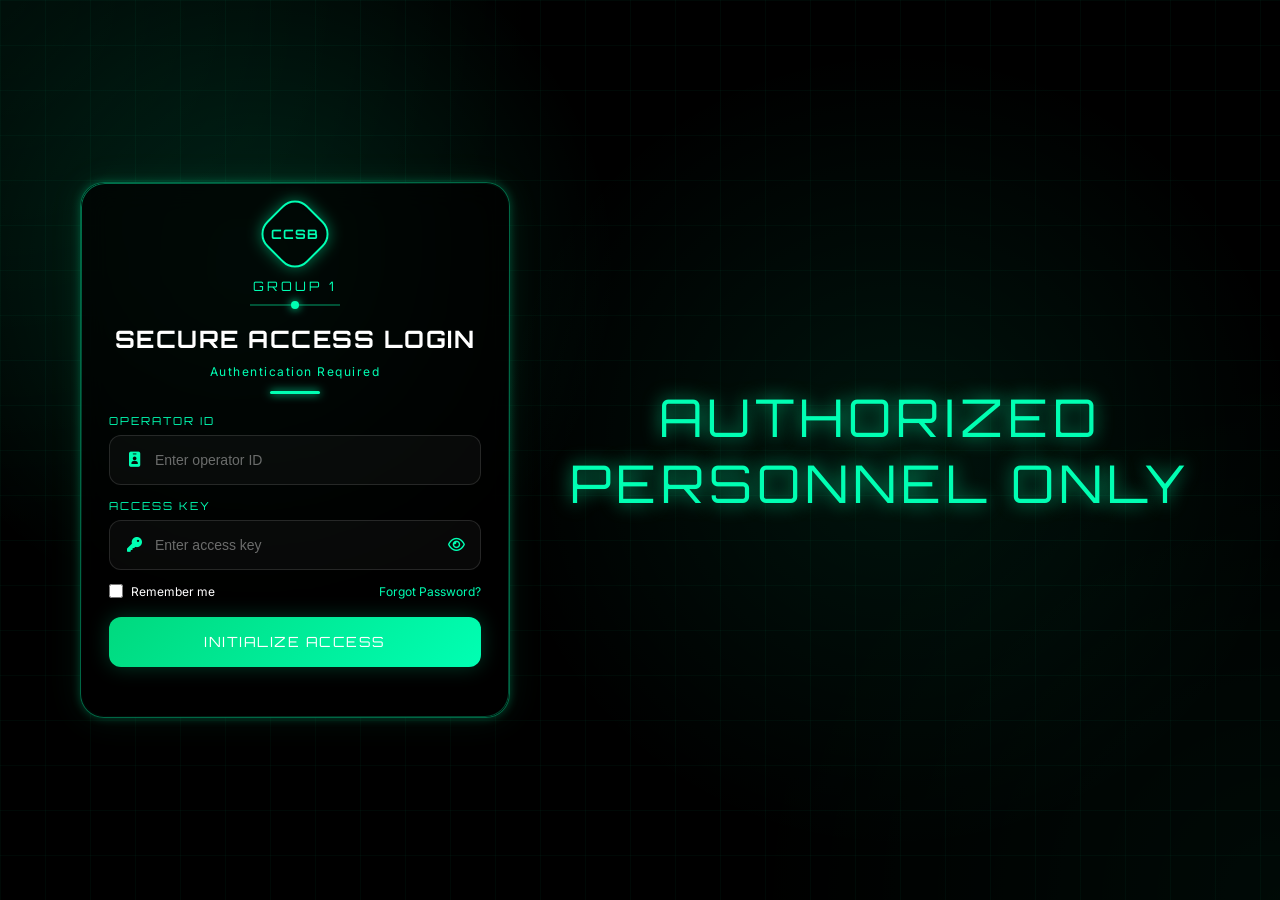
<file: user-activity-logs/tamplates/login.html>
<!DOCTYPE html>
<html lang="en">
<head>
  <meta charset="UTF-8" />
  <meta name="viewport" content="width=device-width, initial-scale=1.0"/>
  <title>Secure Access Login</title>

  <!-- Fonts -->
  <link href="https://fonts.googleapis.com/css2?family=Orbitron:wght@400;600;700&family=Inter:wght@300;400;500&display=swap" rel="stylesheet">

  <!-- Icons -->
  <link rel="stylesheet" href="https://cdnjs.cloudflare.com/ajax/libs/font-awesome/6.5.1/css/all.min.css"/>

  <style>

    *{
      margin:0;
      padding:0;
      box-sizing:border-box;
    }

    html,body{
      width:100%;
      height:100%;
      overflow:hidden;
      background:#000;
      font-family:'Inter',sans-serif;
      color:white;
    }

    body{
      position:relative;
      display:flex;
      align-items:center;
      justify-content:center;
    }

    /* BACKGROUND */

    body::before{
      content:"";
      position:absolute;
      inset:0;

      background:
      radial-gradient(circle at 20% 30%, rgba(0,255,170,0.12), transparent 30%),
      radial-gradient(circle at 70% 50%, rgba(0,255,170,0.08), transparent 40%);

      z-index:0;
    }

    /* GRID EFFECT */

    body::after{
      content:"";
      position:absolute;
      inset:0;

      background-image:

      linear-gradient(rgba(0,255,170,0.07) 1px, transparent 1px),
      linear-gradient(90deg, rgba(0,255,170,0.07) 1px, transparent 1px),

      radial-gradient(circle at top left, rgba(0,255,170,0.12), transparent 35%),
      radial-gradient(circle at bottom right, rgba(0,255,170,0.08), transparent 35%);

      background-size:
      45px 45px,
      45px 45px,
      auto,
      auto;

      opacity:0.5;
      z-index:0;
    }

    /* MAIN */

    .container{
      width:100%;
      height:100vh;

      display:flex;
      align-items:center;
      justify-content:space-between;

      padding:40px 80px;

      position:relative;
      z-index:2;
    }

    /* LOGIN CARD */

    .login-card{

      /* WIDER */
      width:430px;

      background:rgba(0,0,0,0.72);
      backdrop-filter:blur(14px);

      border:1.5px solid rgba(0,255,170,0.4);
      border-radius:24px;

      /* SHORTER HEIGHT */
      padding:22px 28px;

      box-shadow:
      0 0 10px rgba(0,255,170,0.25),
      0 0 35px rgba(0,255,170,0.08);

      position:relative;
      overflow:hidden;
    }

    .login-card::before{
      content:"";
      position:absolute;
      inset:0;
      border-radius:24px;
      padding:1px;

      background:linear-gradient(
      135deg,
      rgba(0,255,170,0.45),
      transparent,
      rgba(0,255,170,0.3));

      -webkit-mask:
      linear-gradient(#fff 0 0) content-box,
      linear-gradient(#fff 0 0);

      -webkit-mask-composite:xor;
      pointer-events:none;
    }

    /* LOGO */

    .logo{
      display:flex;
      flex-direction:column;
      align-items:center;
      text-align:center;
      margin-bottom:20px;
    }

    .shield{
      width:58px;
      height:58px;

      border:2px solid #00ffb3;
      border-radius:18px;

      transform:rotate(45deg);

      display:flex;
      align-items:center;
      justify-content:center;

      margin-bottom:15px;

      box-shadow:0 0 15px rgba(0,255,170,0.45);
    }

    .shield span{
      transform:rotate(-45deg);

      color:#00ffb3;

      font-family:'Orbitron',sans-serif;
      font-size:13px;
      font-weight:700;
      letter-spacing:1px;
    }
    .logo-text{
      display:flex;
      align-items:center;
      justify-content:center;
    }
    .group{
      color:#00ffb3;
      font-family:'Orbitron',sans-serif;
      font-size:13px;
      letter-spacing:3px;
      margin-bottom:10px;
    }

    .divider{
      width:90px;
      height:2px;
      background:rgba(0,255,170,0.3);
      position:relative;
      margin-bottom:18px;
    }

    .divider::after{
      content:"";
      width:8px;
      height:8px;
      border-radius:50%;
      background:#00ffb3;

      position:absolute;
      left:50%;
      top:50%;
      transform:translate(-50%, -50%);

      box-shadow:0 0 8px #00ffb3;
    }

    h1{
      font-family:'Orbitron',sans-serif;
      font-size:24px;
      letter-spacing:1.5px;
      margin-bottom:8px;
      line-height:1.3;
    }

    .subtitle{
      color:#00ffb3;
      font-size:12px;
      letter-spacing:1.5px;
      margin-bottom:12px;
    }

    .small-line{
      width:50px;
      height:3px;
      border-radius:999px;
      background:#00ffb3;
      box-shadow:0 0 8px #00ffb3;
    }

    /* INPUTS */

    .input-group{
      margin-bottom:14px;
    }

    .input-group label{
      display:block;
      margin-bottom:7px;

      color:#00ffb3;
      font-family:'Orbitron',sans-serif;
      font-size:11px;
      letter-spacing:2px;
    }

    .input-box{
      width:100%;
      height:50px;

      display:flex;
      align-items:center;
      gap:12px;

      padding:0 15px;

      border-radius:12px;
      border:1px solid rgba(255,255,255,0.12);

      background:rgba(255,255,255,0.03);

      transition:0.3s;
    }

    .input-box:focus-within{
      border-color:#00ffb3;
      box-shadow:0 0 14px rgba(0,255,170,0.22);
    }

    .input-box input{
      flex:1;
      background:transparent;
      border:none;
      outline:none;

      color:white;
      font-size:14px;
    }

    .input-box input::placeholder{
      color:rgba(255,255,255,0.4);
    }

    .icon{
      color:#00ffb3;
      font-size:15px;
      width:18px;
      text-align:center;
    }

    .eye{
      cursor:pointer;
    }

    /* OPTIONS */

    .options{
      display:flex;
      align-items:center;
      justify-content:space-between;

      margin:2px 0 18px;
      gap:15px;
    }

    .remember{
      display:flex;
      align-items:center;
      gap:8px;
      font-size:12px;
    }

    .remember input{
      width:14px;
      height:14px;
      accent-color:#00ffb3;
    }

    .forgot{
      color:#00ffb3;
      text-decoration:none;
      font-size:12px;
    }

    .forgot:hover{
      text-decoration:underline;
    }

    /* BUTTON */

    .btn{
      width:100%;
      height:50px;

      border:none;
      border-radius:12px;

      background:linear-gradient(135deg,#00d97e,#00ffb3);

      color:white;

      font-family:'Orbitron',sans-serif;
      font-size:14px;
      letter-spacing:1.5px;

      cursor:pointer;

      display:flex;
      align-items:center;
      justify-content:center;

      transition:0.3s;

      box-shadow:0 0 20px rgba(0,255,170,0.22);
    }

    .btn:hover{
      transform:translateY(-2px);
      box-shadow:0 0 28px rgba(0,255,170,0.4);
    }

    /* STATUS */

    .status{
      margin-top:12px;
      text-align:center;
      min-height:16px;
      font-size:11px;
      letter-spacing:1px;
    }

    /* RIGHT TEXT */

    .side-text{
      flex:1;

      display:flex;
      align-items:center;
      justify-content:center;

      text-align:center;

      font-family:'Orbitron',sans-serif;
      font-size:52px;
      letter-spacing:5px;

      color:#00ffb3;

      text-shadow:0 0 18px rgba(0,255,170,0.7);

      padding-left:50px;
    }

    /* TABLET */

    @media(max-width:1100px){

      html,body{
        overflow:auto;
      }

      .container{
        flex-direction:column;
        justify-content:center;
        gap:40px;
        padding:30px 20px;
      }

      .side-text{
        font-size:28px;
        padding-left:0;
      }

    }

    /* MOBILE */

    @media(max-width:600px){

      .login-card{
        width:100%;
        max-width:430px;
      }

      .side-text{
        font-size:20px;
        letter-spacing:2px;
      }

      .options{
        flex-direction:column;
        align-items:flex-start;
      }

    }

  </style>
</head>

<body>

  <div class="container">

    <!-- LOGIN -->

    <div class="login-card">

      <div class="logo">

        <div class="shield">
         <span class="logo-text">CCSB</span>
        </div>

        <div class="group">GROUP 1</div>

        <div class="divider"></div>

        <h1>SECURE ACCESS LOGIN</h1>

        <div class="subtitle">
          Authentication Required
        </div>

        <div class="small-line"></div>

      </div>

      <!-- FORM -->

      <form id="loginForm">

        <div class="input-group">

          <label>OPERATOR ID</label>

          <div class="input-box">

            <i class="fa-solid fa-id-badge icon"></i>

            <input
              type="text"
              id="operatorId"
              placeholder="Enter operator ID"
              required
            >

          </div>

        </div>

        <div class="input-group">

          <label>ACCESS KEY</label>

          <div class="input-box">

            <i class="fa-solid fa-key icon"></i>

            <input
              type="password"
              id="password"
              placeholder="Enter access key"
              required
            >

            <i class="fa-regular fa-eye icon eye" id="togglePassword"></i>

          </div>

        </div>

        <div class="options">

          <label class="remember">
            <input type="checkbox">
            Remember me
          </label>

          <a href="#" class="forgot">
            Forgot Password?
          </a>

        </div>

        <button type="submit" class="btn">
          INITIALIZE ACCESS
        </button>

        <div class="status" id="status"></div>

      </form>

    </div>

    <!-- RIGHT TEXT -->

    <div class="side-text">
      AUTHORIZED PERSONNEL ONLY
    </div>

  </div>

  <script>

    const loginForm = document.getElementById("loginForm");
    const operatorId = document.getElementById("operatorId");
    const password = document.getElementById("password");
    const statusText = document.getElementById("status");
    const togglePassword = document.getElementById("togglePassword");

    // SHOW / HIDE PASSWORD

    togglePassword.addEventListener("click", () => {

      if(password.type === "password"){

        password.type = "text";
        togglePassword.classList.remove("fa-eye");
        togglePassword.classList.add("fa-eye-slash");

      } else {

        password.type = "password";
        togglePassword.classList.remove("fa-eye-slash");
        togglePassword.classList.add("fa-eye");

      }

    });

    // LOGIN

    loginForm.addEventListener("submit", (e) => {

      e.preventDefault();

      const user = operatorId.value.trim();
      const pass = password.value.trim();

      if(user === "admin" && pass === "1234"){

        statusText.textContent = "ACCESS GRANTED";
        statusText.style.color = "#00ffb3";

      } else {

        statusText.textContent = "INVALID OPERATOR ID OR ACCESS KEY";
        statusText.style.color = "#ff4d4d";

      }

    });

  </script>

</body>
</html>
</file>
